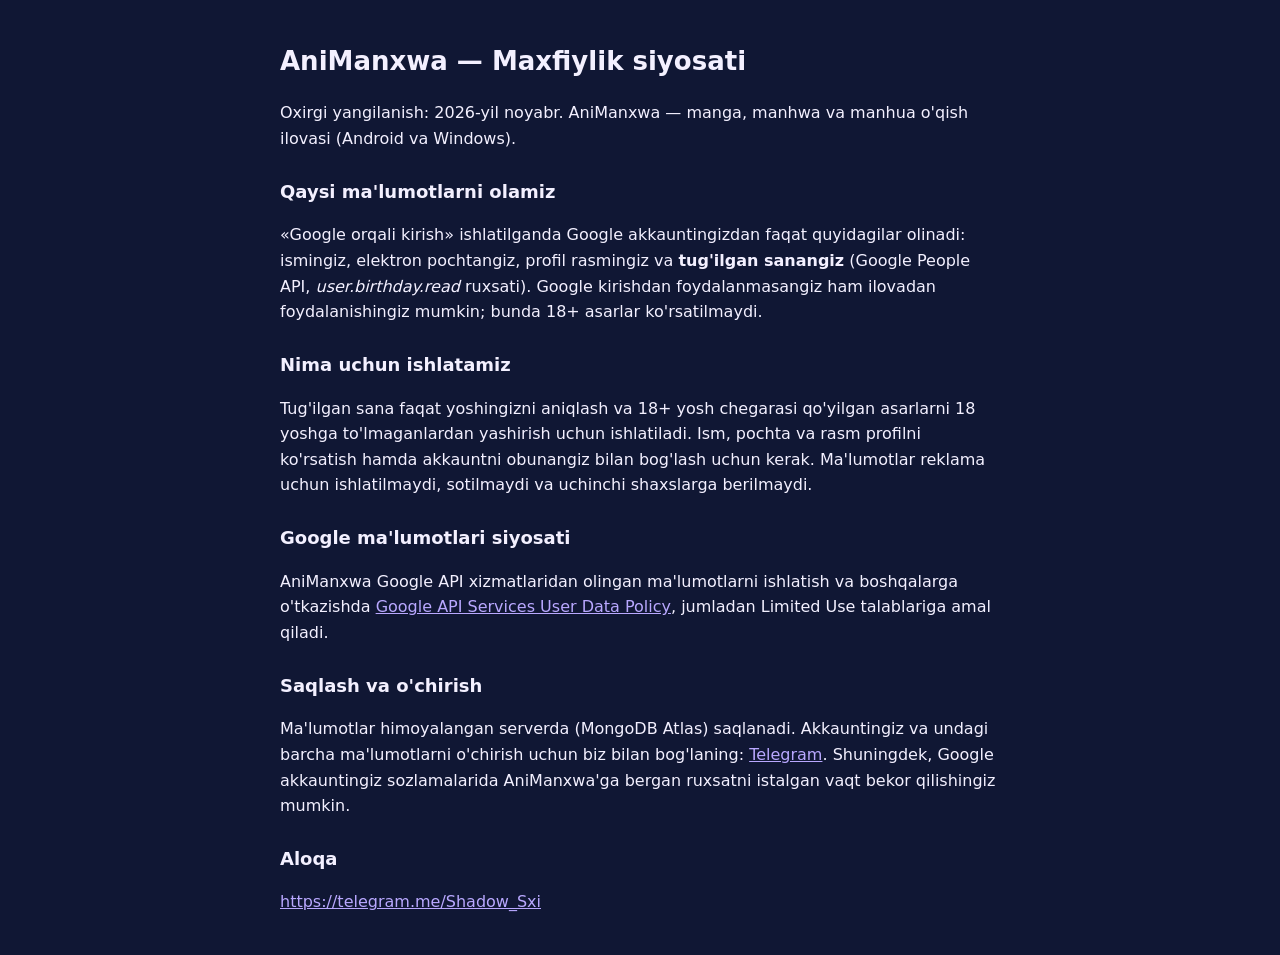
<file: privacy.html>
<!doctype html>
<html lang="uz">
<head>
<meta charset="utf-8">
<meta name="viewport" content="width=device-width,initial-scale=1">
<title>AniManxwa · Maxfiylik siyosati</title>
<style>
body{background:#101734;color:#f3f0ff;font:16px/1.6 system-ui,sans-serif;margin:0;padding:24px}
main{max-width:720px;margin:0 auto}h1{font-size:26px}h2{font-size:18px;margin-top:26px}a{color:#b9a8ff}
</style>
</head>
<body>
<main>
<h1>AniManxwa — Maxfiylik siyosati</h1>
<p>Oxirgi yangilanish: 2026-yil noyabr. AniManxwa — manga, manhwa va manhua o'qish ilovasi (Android va Windows).</p>

<h2>Qaysi ma'lumotlarni olamiz</h2>
<p>«Google orqali kirish» ishlatilganda Google akkauntingizdan faqat quyidagilar olinadi: ismingiz, elektron pochtangiz, profil rasmingiz va <b>tug'ilgan sanangiz</b> (Google People API, <i>user.birthday.read</i> ruxsati). Google kirishdan foydalanmasangiz ham ilovadan foydalanishingiz mumkin; bunda 18+ asarlar ko'rsatilmaydi.</p>

<h2>Nima uchun ishlatamiz</h2>
<p>Tug'ilgan sana faqat yoshingizni aniqlash va 18+ yosh chegarasi qo'yilgan asarlarni 18 yoshga to'lmaganlardan yashirish uchun ishlatiladi. Ism, pochta va rasm profilni ko'rsatish hamda akkauntni obunangiz bilan bog'lash uchun kerak. Ma'lumotlar reklama uchun ishlatilmaydi, sotilmaydi va uchinchi shaxslarga berilmaydi.</p>

<h2>Google ma'lumotlari siyosati</h2>
<p>AniManxwa Google API xizmatlaridan olingan ma'lumotlarni ishlatish va boshqalarga o'tkazishda <a href="https://developers.google.com/terms/api-services-user-data-policy">Google API Services User Data Policy</a>, jumladan Limited Use talablariga amal qiladi.</p>

<h2>Saqlash va o'chirish</h2>
<p>Ma'lumotlar himoyalangan serverda (MongoDB Atlas) saqlanadi. Akkauntingiz va undagi barcha ma'lumotlarni o'chirish uchun biz bilan bog'laning: <a href="https://telegram.me/Shadow_Sxi">Telegram</a>. Shuningdek, Google akkauntingiz sozlamalarida AniManxwa'ga bergan ruxsatni istalgan vaqt bekor qilishingiz mumkin.</p>

<h2>Aloqa</h2>
<p><a href="https://telegram.me/Shadow_Sxi">https://telegram.me/Shadow_Sxi</a></p>
</main>
</body>
</html>
</file>
